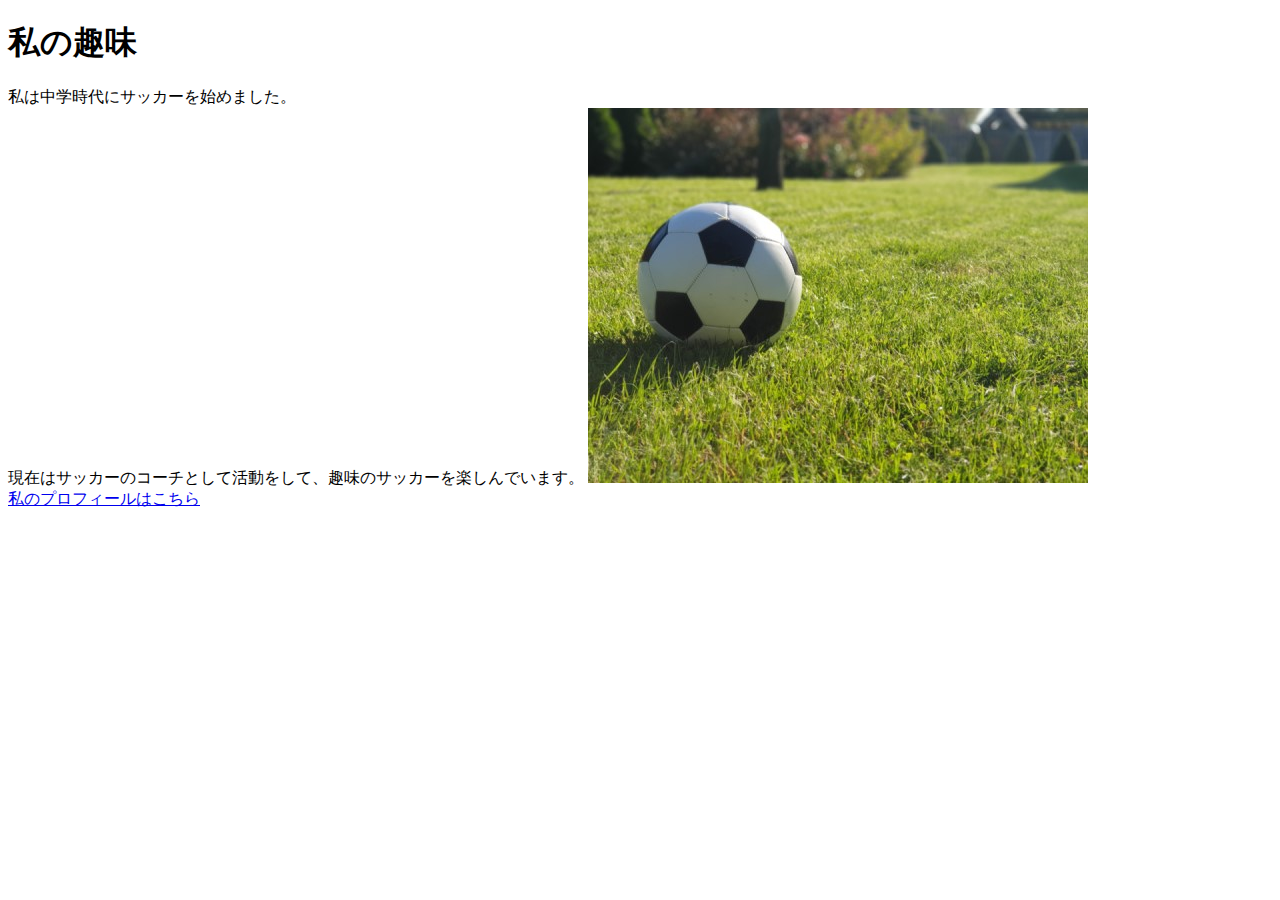
<file: kadai_005/html/index.html>
<!DOCTYPE html>
<html>
 <head>
   <title>5章課題</title>
   <meta name="description" content="このページは5章の課題です。">
   <meta charset="UTF-8">
 </head>
 <body>
   <h1>私の趣味</h1>

私は中学時代にサッカーを始めました。<br>
現在はサッカーのコーチとして活動をして、趣味のサッカーを楽しんでいます。

<img src="../images/sample.jpg" >
<br>
<a href="https://twitter.com/samuraijuku">私のプロフィールはこちら</a>
 </body>






</html>
</file>
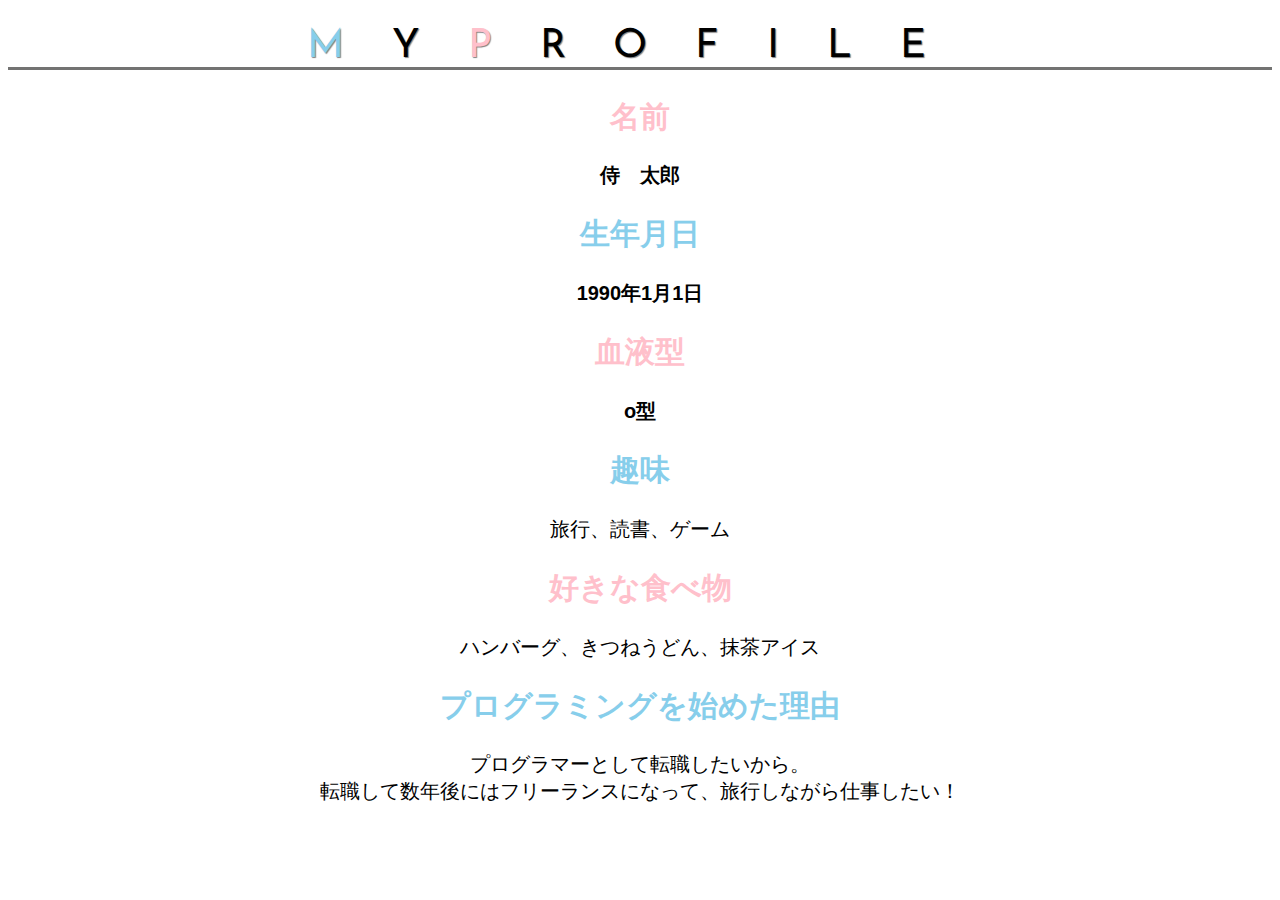
<file: kadai_014/kadai_014.html>
<!DOCTYPE html>
<html>
  <head>

    <title>14章課題</title>
    <meta name ="description" content = "このページは14章の課題です。">
    <meta charset="UTF-8">
    <link rel="stylesheet" href="style.css">
    <link rel="preconnect" href="https://fonts.googleapis.com">
    <link rel="preconnect" href="https://fonts.gstatic.com" crossorigin>
    <link href="https://fonts.googleapis.com/css2?family=Josefin+Sans:ital,wght@0,100..700;1,100..700&display=swap" rel="stylesheet">

  </head>
  <body>

   <h1>
    <span class="skyblue">M</span>Y<span class="pink">P</span>ROFILE</h1>

   <div id="basic">
   <h2 class="pink">名前</h2>
   <p>侍　太郎</p>
   <h2 class="skyblue">生年月日</h2>
   <p>1990年1月1日</p>
   <h2 class="pink">血液型</h2>
   <p>o型</p>
   </div>

   <h2 class="skyblue">趣味</h2>
   <p>旅行、読書、ゲーム</p>
   <h2 class="pink">好きな食べ物</h2>
   <p>ハンバーグ、きつねうどん、抹茶アイス</p>
   <h2 class="skyblue">プログラミングを始めた理由</h2>
   <p>プログラマーとして転職したいから。<br>
      転職して数年後にはフリーランスになって、旅行しながら仕事したい！</p>
    
  </body>
</html>
</file>
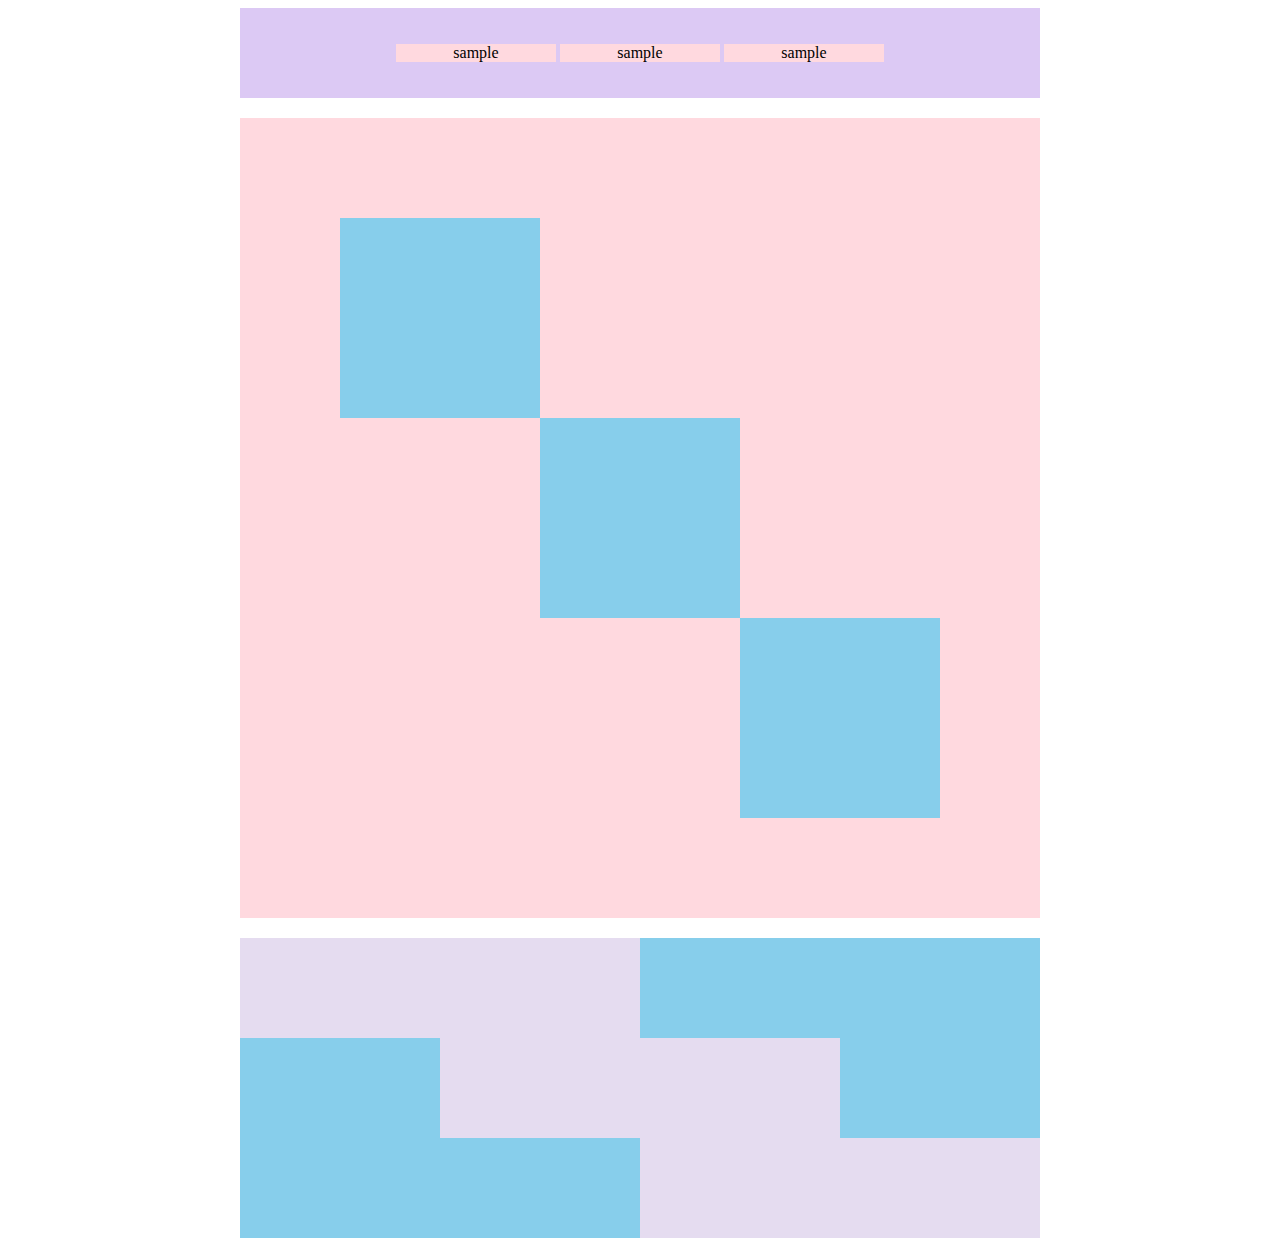
<file: kadai_018/kadai_018.html>
<!DOCTYPE html>
<html>
  <head>
    <title>18章課題</title>
    <meta name="description" content="このページは18章の課題です。">
    <meta charset="UTF-8">
    <link rel="stylesheet" href="style.css">

  </head>
  <body>
    <div id="top">
      <p class="top-child">sample</p>
      <p class="top-child">sample</p>
      <p class="top-child">sample</p>
    </div>
    <div id="middle">
      <div id="middle-child01"></div>
      <div id="middle-child02"></div>
      <div id="middle-child03"></div>

    </div>
    <div id="bottom">
      <div id="bottom-child01"></div>
      <div id="bottom-child02"></div>
      <div id="bottom-child03"></div>
    </div>

  </body>
</html>
</file>
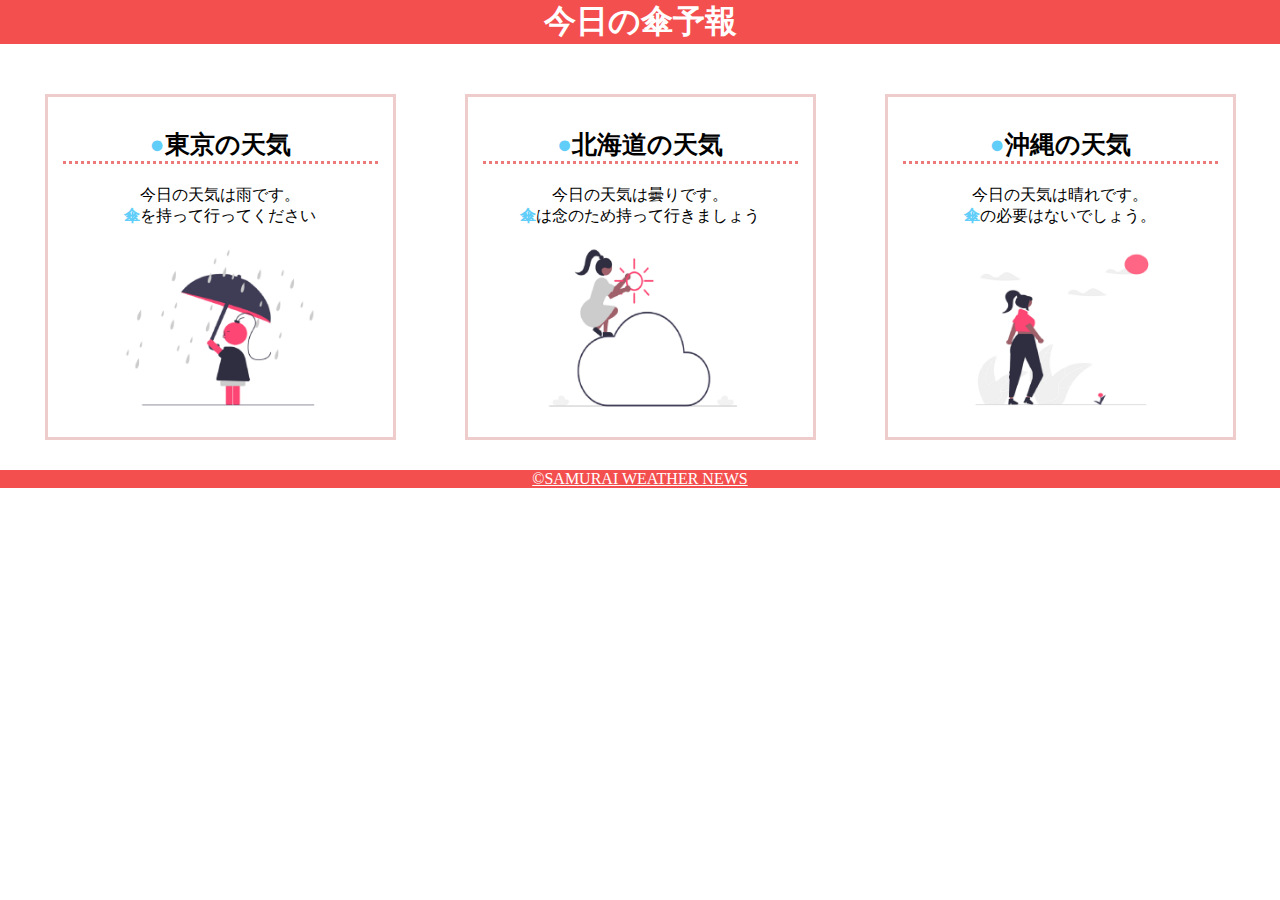
<file: kadai_022/kadai_022.html>
<!DOCTYPE html>
<html>
  <head>
    <title>22章課題</title>
      <meta name="description" content="このページは22章の課題です。">
      <link rel="stylesheet" href="style.css">
      <meta charset="UTF-8">
      <meta name="viewport" content="width=device-width, initial-scale=1.0">
  </head>
  <body>
    <header>
      <h1>今日の傘予報</h1>
    </header>
    <main>
      <div id="parent">
        <div class="contents">
          <h2>東京の天気</h2>
        
          <p>今日の天気は雨です。</p>
          <p>傘を持って行ってください</p>
          <img src="./images/rainy.png">
        </div>

        <div class="contents">
          <h2>北海道の天気</h2>
        
          <p>今日の天気は曇りです。</p>
          <p>傘は念のため持って行きましょう</p>
          <img src="./images/cloudy.png">
        </div>

        <div class="contents">
          <h2>沖縄の天気</h2>
        
          <p>今日の天気は晴れです。</p>
          <p>傘の必要はないでしょう。</p>
        
        
          <img src="./images/sunny.png">
        </div>
      </div>
    </main>
    <footer>
      <a href="https://www.sejuku.net/corp/">&copy;SAMURAI WEATHER NEWS
      </a>
    </footer>


  </body>
</html>
</file>
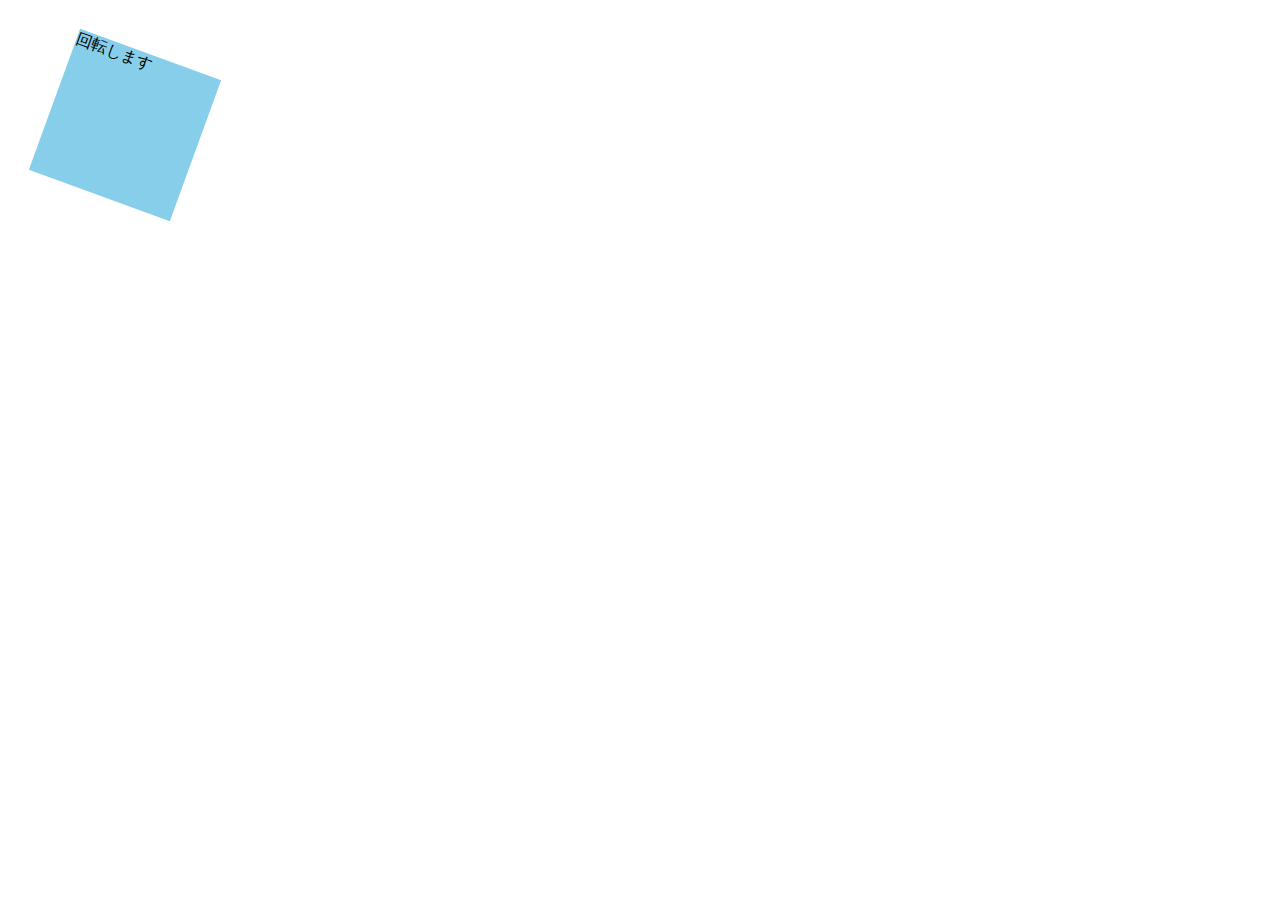
<file: kadai_mdn_css/mdn.html>
<!DOCTYPE html>
<html>

<head>
    <style>
        div {
            position: absolute;
            left: 50px;
            top: 50px;
            width: 150px;
            height: 150px;
            background-color: skyblue;
            transform: rotate(20deg);

        }
    </style>
</head>

<body>
    <div>
        回転します
    </div>

</body>

</html>
</file>
<file: kadai_014/style.css>
html {
  font-family: "Arial", "Meiryo", sans-serif;
  font-size: 20px;
  text-align: center;
}

h1 {

  font-family: "Josefin Sans", sans-serif;
  font-optical-sizing: auto;
  font-weight: 400;
  font-style: normal;
  font-size: 2rem;
  letter-spacing: 1.2em;
  text-shadow: 1px 1px 1px gray;
  border-bottom: solid 3px rgb(115, 115, 114);
}



.skyblue {
  color: skyblue;
}

.pink {
  color: rgb(255, 192, 203);
}

#basic p {
  font-weight: bold;
  }
</file>
<file: kadai_018/style.css>
#top {
  width: 800px;
  background-color: #dcc9f4;
  padding-top: 20px;
  padding-bottom: 20px;
  margin-left: auto;
  margin-right: auto;
  text-align: center;
}

.top-child {
  text-align: center;
  display: inline-block;
  background-color: #ffd9df;
  width: 20%;
}

#middle {
  width: 800px;
  height: 800px;
  margin-top: 20px;
  margin-bottom: 20px;
  margin-left: auto;
  margin-right: auto;
  background-color: #ffd9df;
  position: relative;


}

#middle-child01{
  width: 200px;
  height: 200px;
  background-color: #87ceeb;
  position: absolute;
  top: 100px;
  left: 100px;
}

#middle-child02{
  width: 200px;
  height: 200px;
  background-color: #87ceeb;
  position: absolute;
  top: 300px;
  left: 300px;
}

#middle-child03{
  width: 200px;
  height: 200px;
  background-color: #87ceeb;
  position: absolute;
  top: 500px;
  left: 500px;
}


#bottom {
  width: 800px;
  height: 300px;
  background-color: #87ceeb;
  margin-left: auto;
  margin-right: auto;
}

#bottom-child01 {
  width: 400px;
  height: 100px;
  background-color: #e5dcf0;

}

#bottom-child02 {
  width: 400px;
  height: 100px;
  background-color: #e5dcf0;
  position: relative;
  left: 200px;

}

#bottom-child03 {
  width: 400px;
  height: 100px;
  background-color: #e5dcf0;
  position: relative;
  left: 400px;
}
</file>
<file: kadai_022/style.css>
header {
  margin: 0px 0px 20px 0px;
  background-color: rgb(244, 79, 79);
  text-align: center;
  color: rgb(255, 255, 255);
}

h1 {
  margin: 0;
}

h2 {
  font-size: 25px;
  border-bottom: 3px dotted rgb(236, 122, 122);
}

h2::before {
  content: "●";
  color: rgb(97, 206, 249);
}

p {
  margin: 0;
}

body {
  margin: 0;
}

main {
  padding: 10px;
}

#parent {
  display: flex;
  justify-content: space-around;
}

.contents {
  border: solid 3px rgb(238, 204, 204);
  flex-basis: 25%;
  padding: 10px 15px;
  margin: 20px 0px;
  text-align: center;
}

.contents p:nth-of-type(2)::first-letter {
  font-weight: bold;
  color: rgb(97, 206, 249);
}

.contents img {
  margin: 10px 0px;
  width: 70%;
}

footer {
  background-color: rgb(244, 79, 79);
  text-align: center;
}

a {
  color: rgb(255, 255, 255);
}

a:visited {
  color: rgb(193, 234, 251);
}

a:hover {
  color: rgb(145, 168, 178);
}

@media screen and (max-width: 768px) {
  h2 {
    font-size: 30px;
  }
  p {
    font-size: 25px;
  }
  #parent {
    flex-direction: column;
  }
}
</file>
